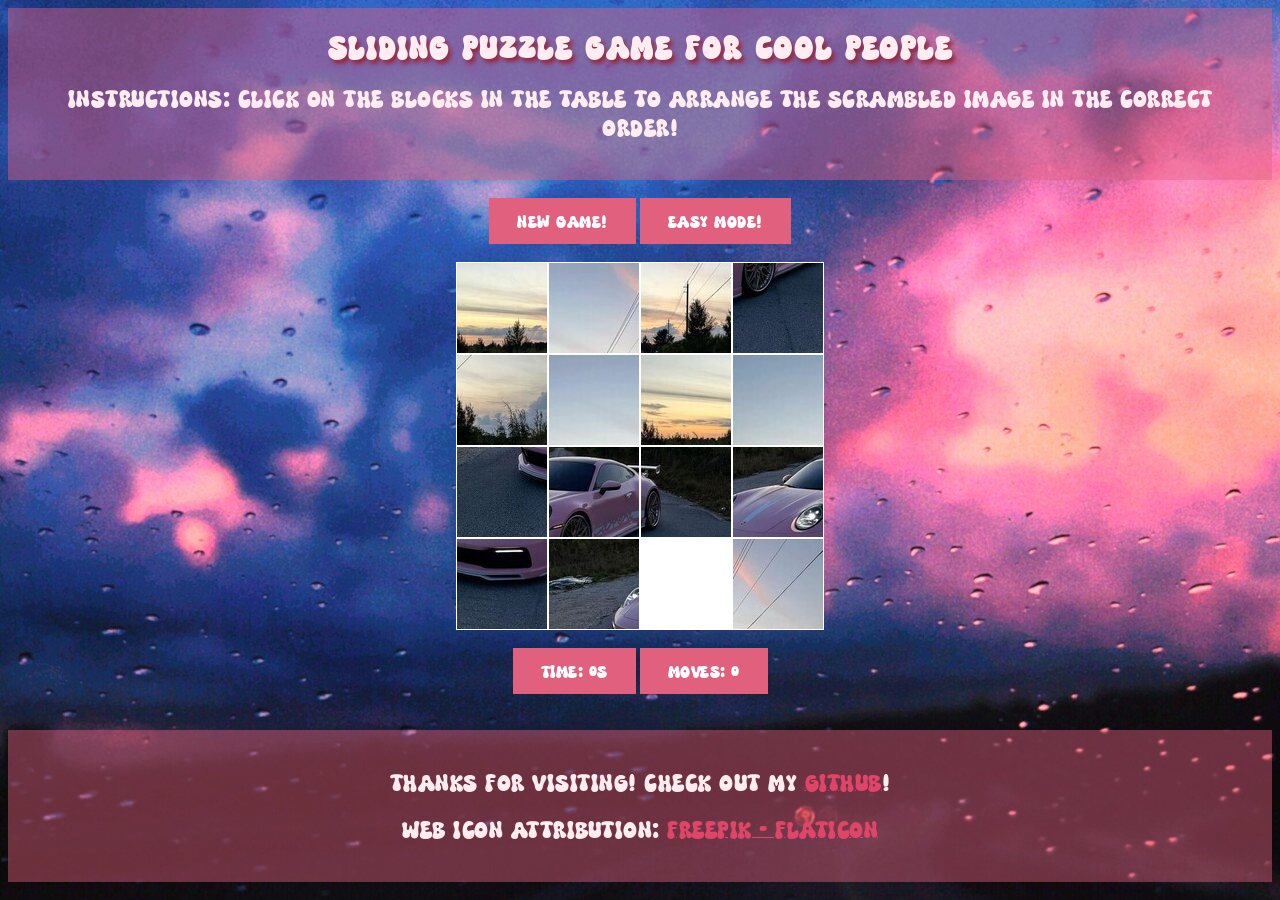
<file: index.html>
<!DOCTYPE html>
<html>
    <html lang="en">
<head>
    <meta charset="UTF-8">
    <meta name="viewport" content="width=device-width, initial-scale=1.0">
    <title>Sliding Puzzle Game</title>
    <link rel="icon" href=
        "icon.png"
        type="image/x-icon" />
    <link rel="stylesheet" href="styles.css"> 
    <script src="./script.js"></script>

</head>
<body>
    <header>
        <t1>Sliding Puzzle Game For Cool People</t1><br>
        <p>Instructions: Click on the blocks in the table to arrange the scrambled
            image in the correct order!
        </p>
    </header>
    <br>
    <center>
        <button class="button1" onClick="shuffle();">New Game!</button>
        <button class="button2" onClick="easyMode();">Easy Mode!</button>
    </center>
<br>
    <center>
        <div id="table" style="display: table;">
            <div id="row1" style="display: table-row;">
                <div id="cell11" class="tile1" onClick="clickTile(1, 1);"></div>
                <div id="cell12" class="tile2" onClick="clickTile(1, 2);"></div>
                <div id="cell13" class="tile3" onClick="clickTile(1, 3);"></div>
                <div id="cell14" class="tile4" onClick="clickTile(1, 4);"></div>
            </div>
            <div id="row2" style="display: table-row;">
                <div id="cell21" class="tile5" onClick="clickTile(2, 1);"></div>
                <div id="cell22" class="tile6" onClick="clickTile(2, 2);"></div>
                <div id="cell23" class="tile7" onClick="clickTile(2, 3);"></div>
                <div id="cell24" class="tile8" onClick="clickTile(2, 4);"></div>
            </div>
            <div id="row3" style="display: table-row;">
                <div id="cell31" class="tile9" onClick="clickTile(3, 1);"></div>
                <div id="cell32" class="tile10" onClick="clickTile(3, 2);"></div>
                <div id="cell33" class="tile11" onClick="clickTile(3, 3);"></div>
                <div id="cell34" class="tile12" onClick="clickTile(3, 4);"></div>
            </div>
            <div id="row4" style="display: table-row;">
                <div id="cell41" class="tile13" onClick="clickTile(4, 1);"></div>
                <div id="cell42" class="tile14" onClick="clickTile(4, 2);"></div>
                <div id="cell43" class="tile15" onClick="clickTile(4, 3);"></div>
                <div id="cell44" class="tile16" onClick="clickTile(4, 4);"></div>
            </div>
        </div>
    </center>

    <center>
        <br>
        <button class="button3" id="timerDisplay">Time: 0s</button>
        <button class="button4" id="moveCounter">Moves: 0</button>
    </center>
</body>
<br><br>
<footer>
    <p>Thanks for visiting! Check out my <a href="https://github.com/mdishroon" target="_blank">Github</a>!</p>
    <p>Web Icon Attribution: <a href="https://www.flaticon.com/free-icons/cute" title="cute icons">Freepik - Flaticon</a></p>
</footer>
</html>
</file>
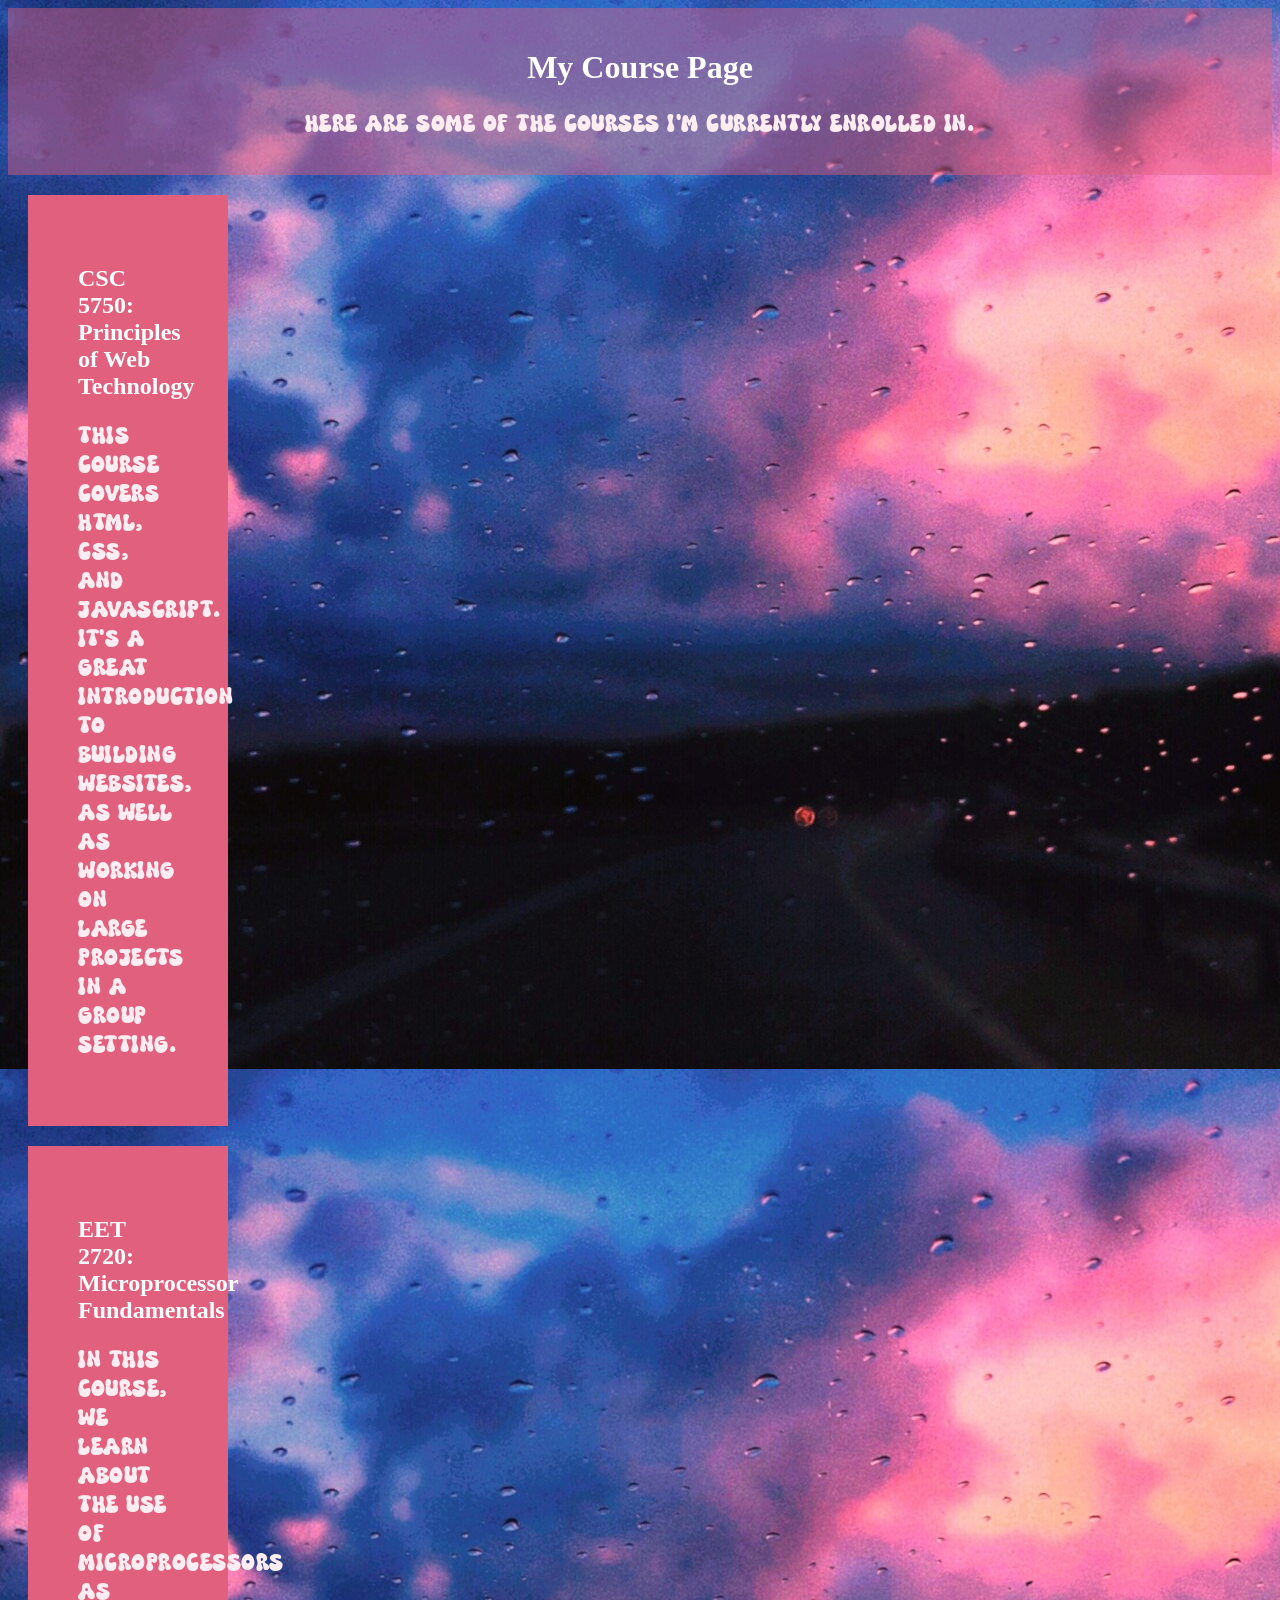
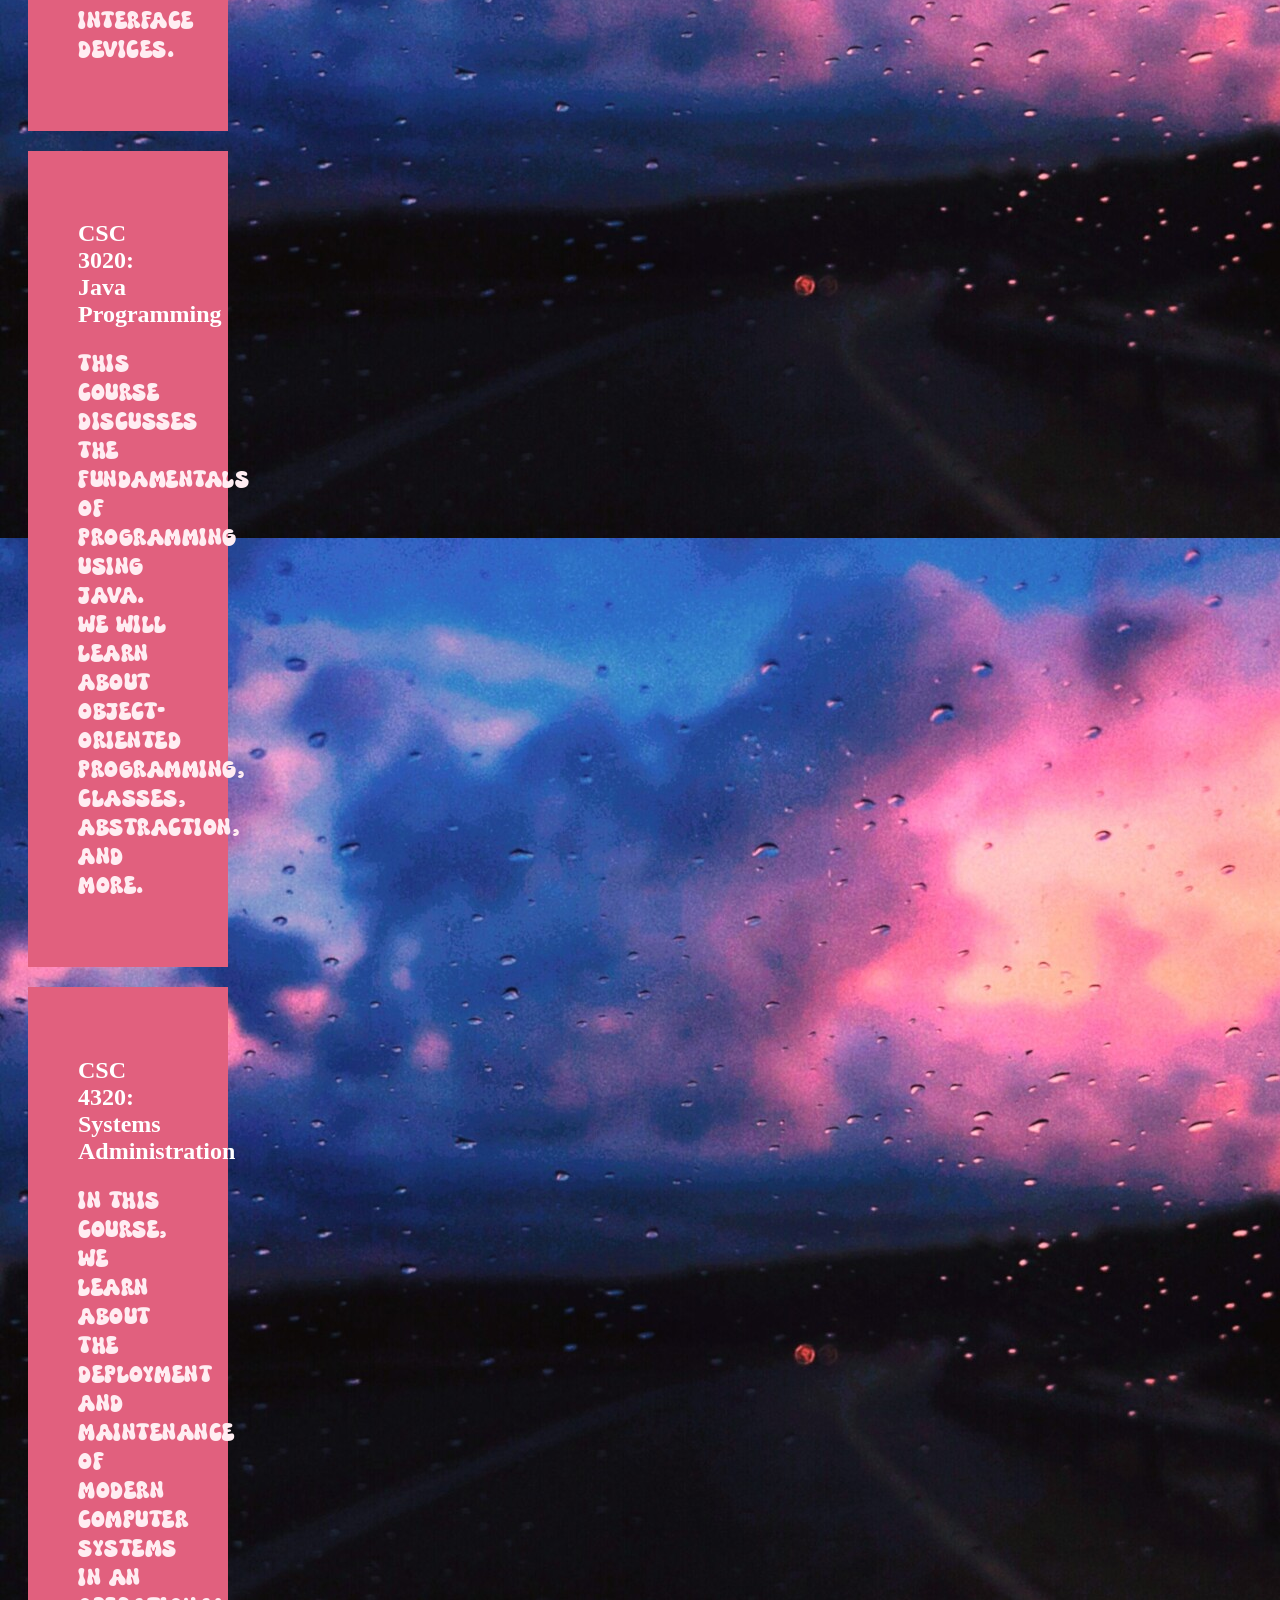
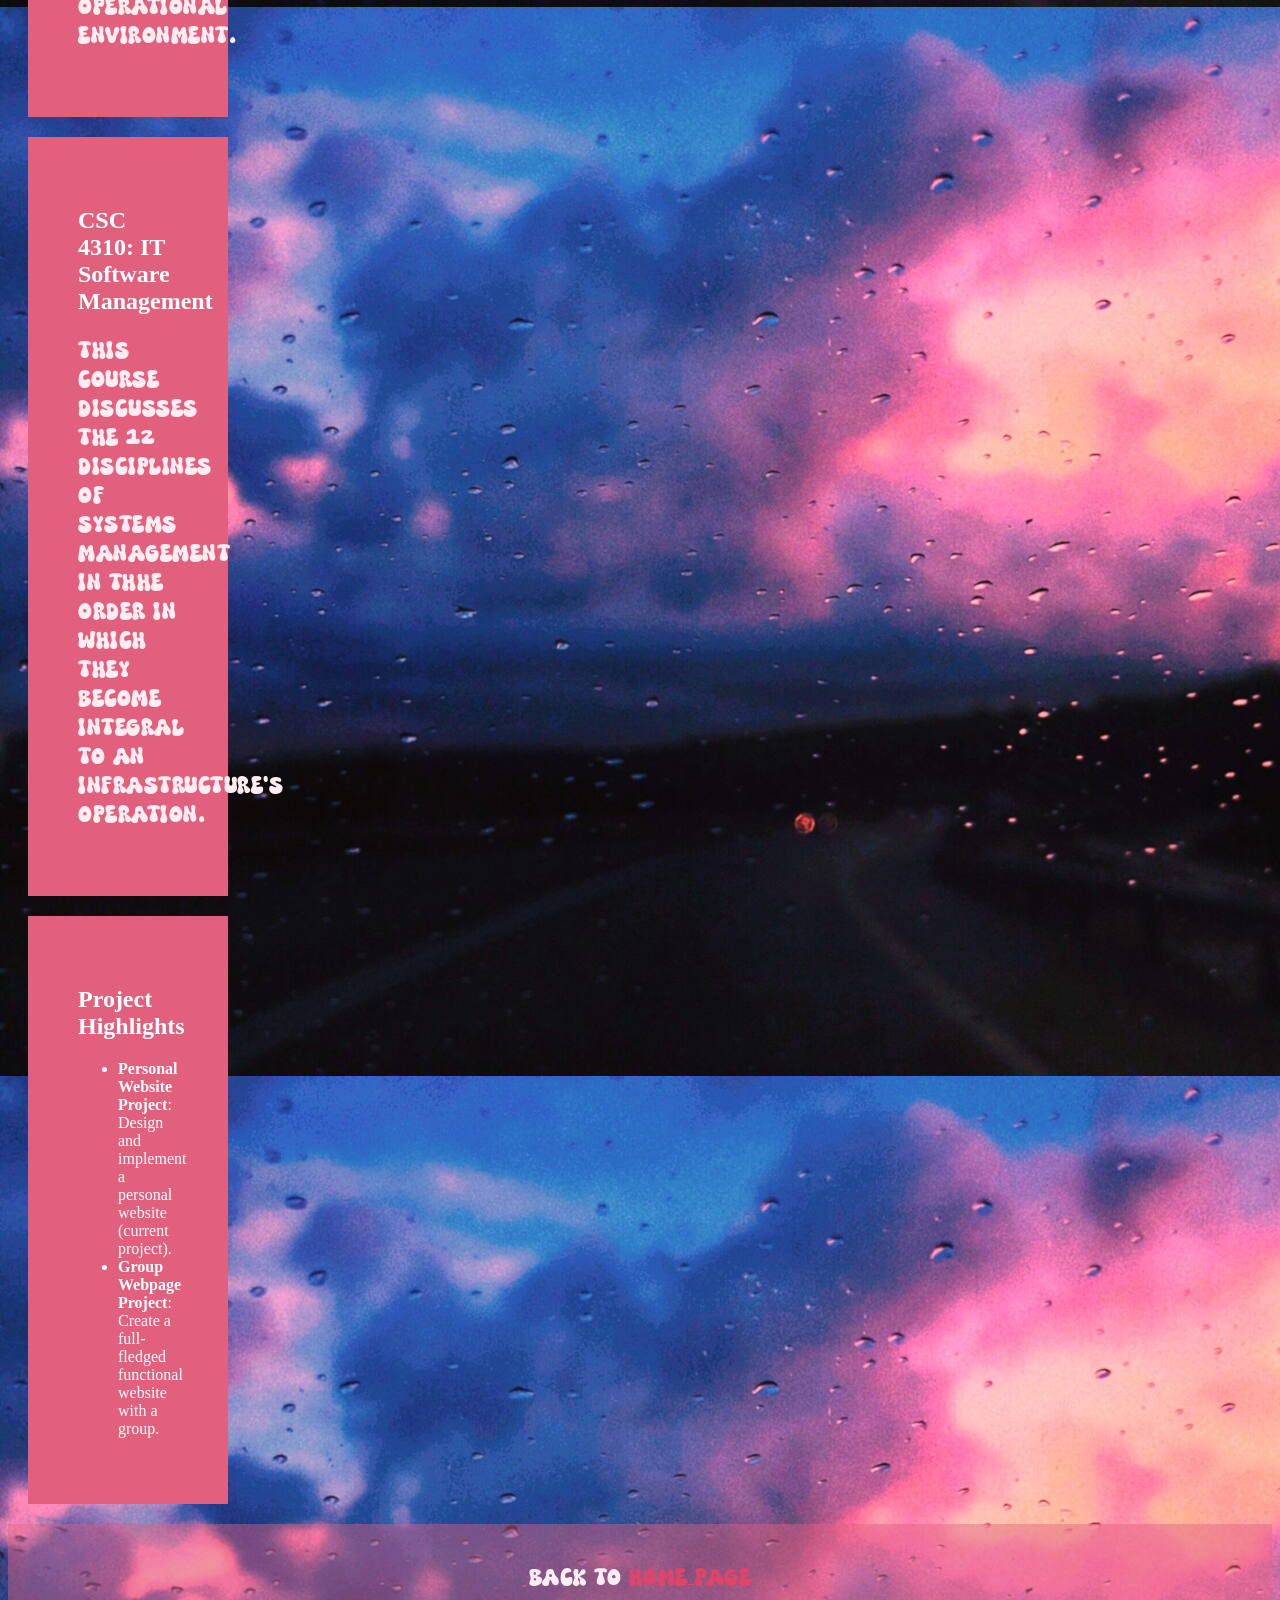
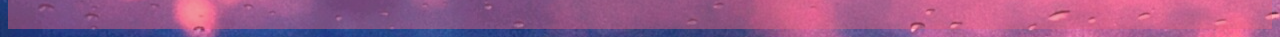
<file: courses.html>
<!DOCTYPE html>
<html lang="en">
<head>
    <meta charset="UTF-8">
    <meta name="viewport" content="width=device-width, initial-scale=1.0">
    <title>My Courses</title>
    <link rel="stylesheet" href="styles.css"> <!-- Link to the CSS file -->
</head>
<body>
    <header>
        <h1>My Course Page</h1>
        <p>Here are some of the courses I'm currently enrolled in.</p>
    </header>

    <section>
        <h2>CSC 5750: Principles of Web Technology</h2>
        <p>This course covers HTML, CSS, and JavaScript. It's a great introduction to building websites, as well as working on large projects in a group setting.</p>
    </section>

    <section>
        <h2>EET 2720: Microprocessor Fundamentals</h2>
        <p>In this course, we learn about the use of microprocessors as interface devices.</p>
    </section>

    <section>
        <h2>CSC 3020: Java Programming</h2>
        <p>This course discusses the fundamentals of programming using java. We will learn about object-oriented programming, classes, abstraction, and more.</p>
    </section>

    <section>
        <h2>CSC 4320: Systems Administration</h2>
        <p>In this course, we learn about the deployment and maintenance of modern computer systems in an operational environment.</p>
    </section>

    <section>
        <h2>CSC 4310: IT Software Management</h2>
        <p>This course discusses the 12 disciplines of systems management in thhe order in which they become integral to an infrastructure's operation.</p>
    </section>

    <section>
        <h2>Project Highlights</h2>
        <ul>
            <li><strong>Personal Website Project</strong>: Design and implement a personal website (current project).</li>
            <li><strong>Group Webpage Project</strong>: Create a full-fledged functional website with a group.</li>
        </ul>
    </section>

    <footer>
        <p>Back to <a href="index.html">Home Page</a></p>
    </footer>
</body>
</html>
</file>
<file: styles.css>
@font-face{
    font-family: "Super Funky";
    src:url("../font.ttf") format("truetype");
}

body{
    background: url("../wallpaper.jpg");
    background-size: auto;
}

t1{
    font-family: "Super Funky", Monaco;
    color: #ffedf2;
    font-weight: bolder;
    font-size: x-large;
    letter-spacing: 2px;
    text-shadow: 3px 4px 4px #942a43;
}
p{
    font-family: "Super Funky", Monaco;
    color: #ffedf2;
    letter-spacing: 0.5px;
    font-size: large;
}

section{
    width: 100px;
    border: 10px pink;
    padding: 50px;
    margin: 20px;
    background-color: #e1607e;
    color: white;
}

header, footer {
    background-color: #e1607e72;
    color: white;
    text-align: center;
    padding: 20px 20px;
}

a{
    color:#de4568;
}

.button1, .button2, .button3, .button4{
    background-color: #e1607e;
    font-family: "Super Funky", Monaco;
    letter-spacing: 0.5px;
    padding: 12px 28px;
    border: none;
    color: white;
}
.button1:hover{
    box-shadow: 0 12px 16px 0 rgba(0,0,0,0.24), 0 17px 50px 0 rgba(0,0,0,0.19);
}

.button2:hover{
    box-shadow: 0 12px 16px 0 rgba(0,0,0,0.24), 0 17px 50px 0 rgba(0,0,0,0.19);
}

.tile1, .tile2, .tile3, .tile4, .tile5, .tile6, .tile7, .tile8, .tile9, .tile10,
.tile11, .tile12, .tile13, .tile14, .tile15, .tile16{
    display: table-cell;
    width: 90px;
    height: 90px;
    border: 1px solid rgb(255, 255, 255);
    background: url("../puzzleImage.jpg");
    cursor: pointer;
}

.tile1 {background-position: 0px 0px;}
.tile2 {background-position: -90px 0px;}
.tile3 {background-position: -180px 0px;}
.tile4 {background-position: -270px 0px;}
.tile5 {background-position: 0px -90px;}
.tile6 {background-position: -90px -90px;}
.tile7 {background-position: -180px -90px;}
.tile8 {background-position: -270px -90px;}
.tile9 {background-position: 0px -180px;}
.tile10 {background-position: -90px -180px;}
.tile11 {background-position: -180px -180px;}
.tile12 {background-position: -270px -180px;}
.tile13 {background-position: 0px -270px;}
.tile14 {background-position: -90px -270px;}
.tile15 {background-position: -180px -270px;}
.tile16 {background: white; cursor: default;}
</file>
